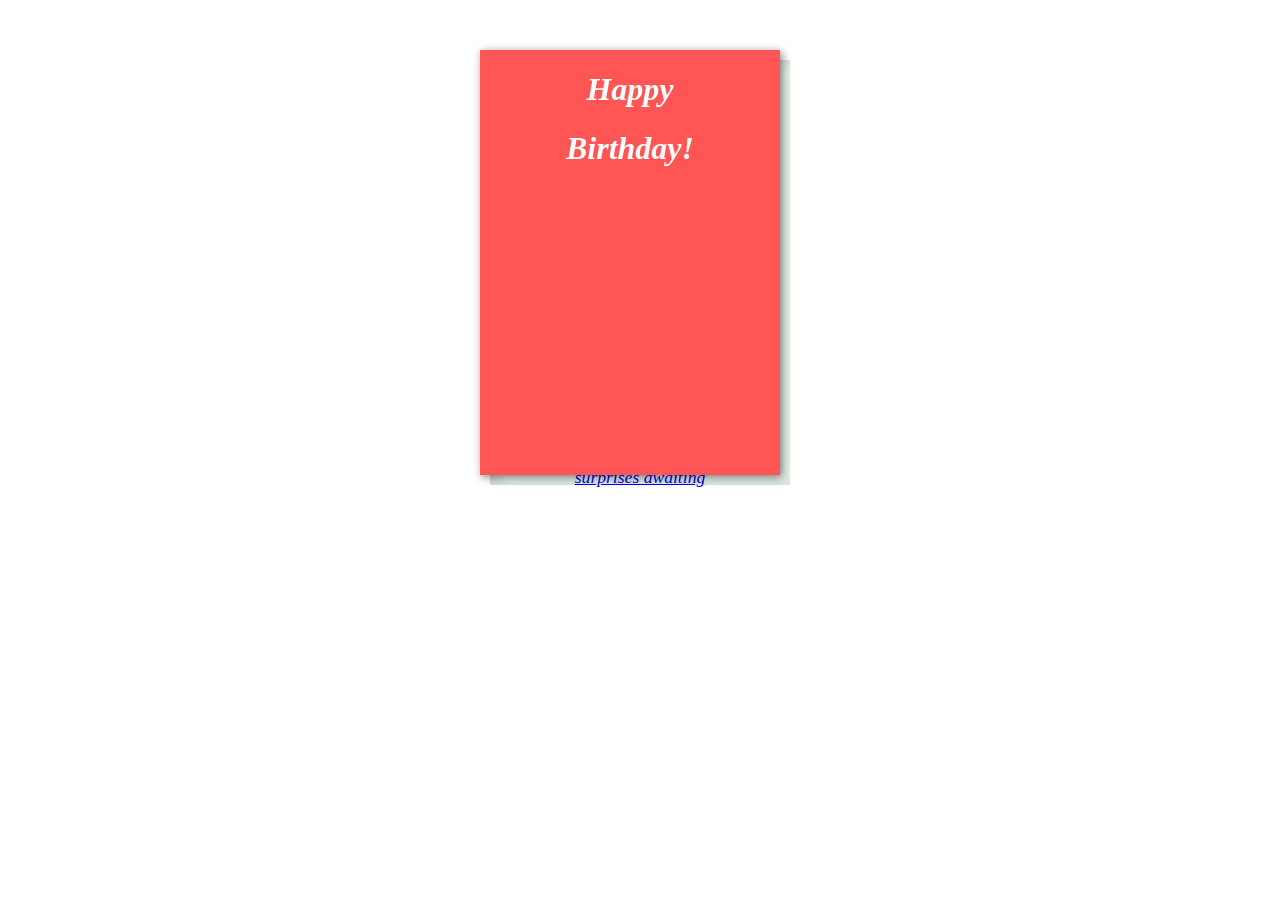
<file: index.html>
<html>
<head>
	<link rel="stylesheet" href="cards.css">
</head>
<body>
<div class="card">
  <div class="back"></div>
	<div class="front">
		<div class="wrap">
        <h1>Happy</h1><h1> Birthday!</h1>
		</div>
	</div>
   
  
  
  <div class="text-container">
    <p id="head">Hey Sagar,</p>
    <p>You have been a self-made person. Keep growing and flourishing. Wish you all the success and happiness in life.</p>
    <p>You have truely been the best gift by god to me. I"ll be there with you in your heart and soul whenever you seek me.</p>
	<p>I LOVE YOU<p>
	<a href="bday.html">surprises awaiting</a>
  </div>
</div>
</body>
</file>
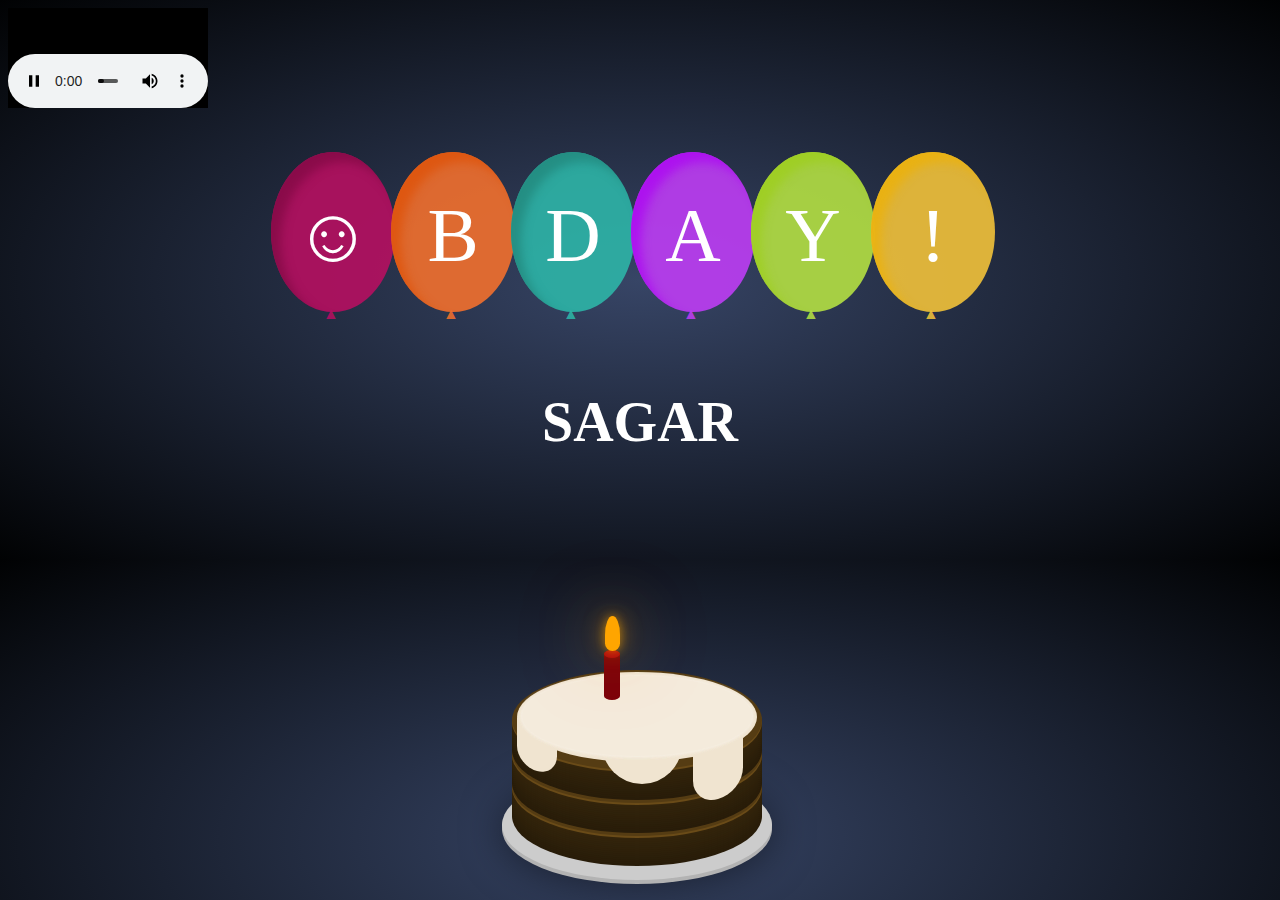
<file: bdaycake.html>
<!DOCTYPE html>
<html >
<head>
  <meta charset="UTF-8">
  <title>CSS Birthday Cake</title>
  <meta name="viewport" content="width=device-width, initial-scale=1">
  <link rel="stylesheet" href="bdaycakes.css">

  <script src="bdaycakess.js"></script>

</head>

<body style="color:#fff;">
   <embed src="Happy Birthday Song ! Happy Birthday.mp3" autostart="true" loop="true" width="200px" height="100px">
    <center>
    
  <div class="cake">
    <div class="plate"></div>
    <div class="layer layer-bottom"></div>
    <div class="layer layer-middle"></div>
    <div class="layer layer-top"></div>
    <div class="icing"></div>
    <div class="drip drip1"></div>
    <div class="drip drip2"></div>
    <div class="drip drip3"></div>
    <div class="candle">
        <div class="flame"></div>
    </div>
</div>


        <div class="container">
            <div class="balloon">
                <div><span>☺</span>
                </div>
                <div><span>B</span>
                </div>
                <div><span>D</span>
                </div>
                <div><span>A</span>
                </div>
                <div><span>Y</span>
                </div>
                <div><span>!</span>
                </div>
            </div>
             <h1>SAGAR</h1>

        </div>
        
  

  </center>
</body>
</html>
</file>
<file: cards.css>
/*@import url(https://fonts.googleapis.com/css?family=Nobile:400italic,700italic);*/

$border-color: #73BFB5;

html, body {
  overflow: hidden;
  background-color: #bf737d;
 
  width: 100%;
  height: 100%;
}

.card {
  position: relative;
  width: 300px;
  height: 425px;
  border: 10px solid $border-color;
  margin: 50px auto 0 auto;
  box-shadow: inset 10px 0px 15px 0px rgba(0,0,0,0.1);
  background-color:rgb(230, 240, 230);
}

.card .text-container {
  width: 80%;
  height: 80%;
  margin: auto;
}

h1{
	color:white;
}

.card .text-container #head {
  font-family: 'Nobile', sans-serif;
  font-size: 1.5em;
  margin: 60px auto 60px auto;
}

.card p {
  font-size: 1.1em;
  line-height: 1.4;
  font-family: 'Nobile';
  color: #331717;
  font-style: italic;
  text-align: center;
  margin: 30px auto 0px auto;
}

.card .front { 
  position: absolute;
  width: 100%;
  height: 100%;
  margin: -10px 0px 0px -10px;
  border: 10px solid $border-color;
  backface-visibility: hidden;
  background-color: #FF5555;/*rgb(115, 163, 191);
  /* background-image: url($cover-image); */
  background-size: contain;
  transform-style: preserve-3d;
  transform-origin: 0% 50%;
  transform: perspective(800px) rotateY(0deg);
  transition: all 0.8s ease-in-out;
}

.card:hover .front {
  transform: perspective(800px) rotateY(-170deg);
  background-color: rgb(115-50, 163-50, 191-50);
}

.card:hover .back {
  transform: perspective(800px) rotateY(-170deg);
  box-shadow: 7px 0px 5px 0px rgba(0,0,0,0.3), inset 2px 0px 15px 0px rgba(0,0,0,0.1);
  background-color: rgb(210, 220, 210);
}

.card .back {
  position: absolute;
  width: 100%;
  height: 100%;
  border: 10px solid $border-color;
  margin: -10px 0px 0px -10px;
  backface-visibility: visible;
  filter: drop-shadow(2px 2px 4px rgba(0,0,0,.5));
  transform-style: preserve-3d;
  transform-origin: 0% 50%;
  transform: perspective(800px) rotateY(0deg);
  transition: all 0.8s ease-in-out;
  background-color: rgb(230, 240, 230);
  box-shadow: 0px 0px 0px 0px rgba(0,0,0,0.1);
}
.wrap{
	text-align:center;
	font-style:italic;
}

/*#card.wrap {
    background: #FFEFEF;
    -webkit-box-shadow: inset 2px 0 1px rgba(0, 0, 0, .05);
    -moz-box-shadow: inset 2px 0 1px rgba(0, 0, 0, .05);
    box-shadow: inset 2px 0 1px rgba(0, 0, 0, .05);
}
/*#card h1 {
    text-align: center;
    font-family: 'Nobile', sans-serif;
    font-style: italic;
    font-size: 70px;
    text-shadow: 
        4px 4px 0px rgba(0, 0, 0, .15),
        1px 1px 0 rgba(255, 200, 200, 255),
        2px 2px 0 rgba(255, 150, 150, 255),
        3px 3px 0 rgba(255, 125, 125, 255);
    color: #FFF;
}
/*.cover-shape-large {
  position: absolute;
  width: 65%;
  height: 48%;
  top: 25%;
  left: 18%;
  /* transform: rotateZ(45deg); 
}

.cover-shape-large .shape-block, .cover-shape-large .shape-diamond {
  background-color: #73bf8f;
}

.cover-shape-small {
  position: absolute;
  width: 50%;
  height: 36%;
  top: 30%;
  left: 25%;
}

.shape-block {
  position: absolute;
  width: 100%;
  height: 100%;
  background-color: white;
  border-radius: 50px;
  box-shadow: 0 0 20px 0 rgba(0,0,0,0.5);
}

#shape-image {
  background-image: url('http://freedesignfile.com/upload/2013/02/Birthday-cake-vector-4.jpg');
  background-size: contain;
  background-repeat: no-repeat;
  background-position: center;
}

.shape-diamond {
  position: absolute;
  width: 100%;
  height: 100%;
  background-color: white;
  box-shadow: 0 0 10px 0 rgba(0,0,0,0.5);
  transform: rotateZ(45deg);
}


$vanilla: #f0e4d0;
$chocolate: #553c13;
$size: 0.4;

@mixin foodColoring($color) {
    background-color: $color;
    box-shadow:
        0 2px 0px lighten($color, 5%),
        0 4px 0px darken($color, 8.2%),
        0 6px 0px darken($color, 8.4%),
        0 8px 0px darken($color, 8.6%),
        0 10px 0px darken($color, 8.8%),
        0 12px 0px darken($color, 9%),
        0 14px 0px darken($color, 9.2%),
        0 16px 0px darken($color, 9.4%),
        0 18px 0px darken($color, 9.6%),
        0 20px 0px darken($color, 9.8%),
        0 22px 0px darken($color, 10%),
        0 24px 0px darken($color, 10.2%),
        0 26px 0px darken($color, 10.4%),
        0 28px 0px darken($color, 10.6%),
        0 30px 0px darken($color, 10.8%);
}

.cake {
    position: absolute;
    width: 250px*$size;
    height: 200px*$size;
    top: 45%;
    left: 50%;
    margin-top: -70px*$size;
    margin-left: -125px*$size;
}

.cake > * {
    position: absolute;
    
}

.layer {
    position: absolute;
    display: block;
    width: 250px*$size;
    height: 100px*$size;
    border-radius: 50%;
    @include foodColoring($chocolate);
}

.layer-top { top: 0px; }
.layer-middle { top: 33px*$size; }
.layer-bottom { top: 66px*$size; }

.icing {
    top: 2px*$size;
    left: 5px*$size;
    background-color: $vanilla;
    width: 240px*$size;
    height: 90px*$size;
    border-radius: 50%;
    &:before {
        content: "";
        position: absolute;
        top: 4px;
        right: 5px;
        bottom: 6px;
        left: 5px;
        background-color: lighten($vanilla, 3%);
        box-shadow:
            0 0 4px lighten($vanilla, 5%),
            0 0 4px lighten($vanilla, 5%),
            0 0 4px lighten($vanilla, 5%);
        border-radius: 50%;
        
    }
}

.drip {
    display: block;
    width: 50px*$size;
    height: 60px*$size;
    border-bottom-left-radius: 25px;
    border-bottom-right-radius: 25px;
    background-color: $vanilla;
}

.drip1 {
    top: 55px*$size;
    left: 5px*$size;
    transform: skewY(15deg);
    height: 48px*$size;
    width: 40px*$size;
}

.drip2 {
    top: 75px*$size;
    left: 181px*$size;
    transform: skewY(-15deg);
}

.drip3 {
    top: 84px*$size;
    left: 90px*$size;
    width: 80px*$size;
    border-bottom-left-radius: 40px;
    border-bottom-right-radius: 40px;
}

.candle {
    background-color: #bf737d;
    width: 16px*$size;
    height: 50px*$size;
    border-radius: 8px / 4px;
    top: -20px*$size;
    left: 50%;
    margin-left: -8px*$size;
    /* z-index: 10; 
    &:before {
        content: "";
        position: absolute;
        top: 0;
        left: 0;
        width: 16px*$size;
        height: 8px*$size;
        border-radius: 50%;
        background-color: lighten(#bf737d, 10%);
    }
}

.flame {
    position: absolute;
    background-color: orange;
    width: 15px*$size;
    height: 35px*$size;
    border-radius: 10px 10px 10px 10px / 25px 25px 10px 10px;
    top: -34px*$size;
    left: 50%;
    margin-left: -7.5px*$size;
    /* z-index: 10; 
    box-shadow:
        0 0 10px rgba(orange, 0.5),
        0 0 20px rgba(orange, 0.5),
        0 0 60px rgba(orange, 0.5),
        0 0 80px rgba(orange, 0.5);
    transform-origin: 50% 90%;
    animation: flicker 1s ease-in-out infinite;
}

@keyframes flicker {
    0% {
        /* transform: rotateZ(5deg); 
        box-shadow: 
            0 0 10px rgba(orange, 0.2),
            0 0 20px rgba(orange, 0.2),
            0 0 60px rgba(orange, 0.2),
            0 0 80px rgba(orange, 0.2) }
    25% {
        /* transform: rotateZ(-5deg); 
        box-shadow:
            0 0 10px rgba(orange, 0.5),
            0 0 20px rgba(orange, 0.5),
            0 0 60px rgba(orange, 0.5),
            0 0 80px rgba(orange, 0.5) }
    50% {
        /* transform: rotateZ(10deg); 
        box-shadow:
            0 0 10px rgba(orange, 0.3),
            0 0 20px rgba(orange, 0.3),
            0 0 60px rgba(orange, 0.3),
            0 0 80px rgba(orange, 0.3) }
    75% {
        /* transform: rotateZ(-10deg); 
        box-shadow:
            0 0 10px rgba(orange, 0.4),
            0 0 20px rgba(orange, 0.4),
            0 0 60px rgba(orange, 0.4),
            0 0 80px rgba(orange, 0.4) }
    100% {
        /* transform: rotateZ(5deg); 
        box-shadow:
            0 0 10px rgba(orange, 0.5),
            0 0 20px rgba(orange, 0.5),
            0 0 60px rgba(orange, 0.5),
            0 0 80px rgba(orange, 0.5) }
}
</file>
<file: bdaycakes.css>
body {
  background-image: -webkit-gradient(radial, 50% 50%, 0, 50% 50%, 100, color-stop(0%, #374566), color-stop(100%, #010203));
  background-image: -webkit-radial-gradient(#374566, #010203);
  background-image: -moz-radial-gradient(#374566, #010203);
  background-image: -o-radial-gradient(#374566, #010203);
  background-image: radial-gradient(#374566, #010203);
}

.cake {
  position: absolute;
  width: 200px;
  height: 200px;
  top: 50%;
  left: 40%;
  margin-top: 220px;
 
}

.plate {
  width: 270px;
  height: 110px;
  position: absolute;
  bottom: -10px;
  left: -10px;
  background-color: #ccc;
  border-radius: 50%;
  box-shadow: 0 2px 0 #b3b3b3, 0 4px 0 #b3b3b3, 0 5px 40px rgba(0, 0, 0, 0.5);
}

.cake > * {
  position: absolute;
}

.layer {
  position: absolute;
  display: block;
  width: 250px;
  height: 100px;
  border-radius: 50%;
  background-color: #553c13;
  box-shadow: 0 2px 0px #6a4b18, 0 4px 0px #33240b, 0 6px 0px #32230b, 0 8px 0px #31230b, 0 10px 0px #30220b, 0 12px 0px #2f220b, 0 14px 0px #2f210a, 0 16px 0px #2e200a, 0 18px 0px #2d200a, 0 20px 0px #2c1f0a, 0 22px 0px #2b1f0a, 0 24px 0px #2a1e09, 0 26px 0px #2a1d09, 0 28px 0px #291d09, 0 30px 0px #281c09;
}

.layer-top {
  top: 0px;
}

.layer-middle {
  top: 33px;
}

.layer-bottom {
  top: 66px;
}

.icing {
  top: 2px;
  left: 5px;
  background-color: #f0e4d0;
  width: 240px;
  height: 90px;
  border-radius: 50%;
}
.icing:before {
  content: "";
  position: absolute;
  top: 4px;
  right: 5px;
  bottom: 6px;
  left: 5px;
  background-color: #f4ebdc;
  box-shadow: 0 0 4px #f6efe3, 0 0 4px #f6efe3, 0 0 4px #f6efe3;
  border-radius: 50%;
  z-index: 1;
}

.drip {
  display: block;
  width: 50px;
  height: 60px;
  border-bottom-left-radius: 25px;
  border-bottom-right-radius: 25px;
  background-color: #f0e4d0;
}

.drip1 {
  top: 53px;
  left: 5px;
  transform: skewY(15deg);
  height: 48px;
  width: 40px;
}

.drip2 {
  top: 69px;
  left: 181px;
  transform: skewY(-15deg);
}

.drip3 {
  top: 54px;
  left: 90px;
  width: 80px;
  border-bottom-left-radius: 40px;
  border-bottom-right-radius: 40px;
}

.candle {
  background-color: #7B020B;
  width: 16px;
  height: 50px;
  border-radius: 8px / 4px;
  top: -20px;
  left: 50%;
  margin-left: -8px;
  z-index: 10;
}
.candle:before {
  content: "";
  position: absolute;
  top: 0;
  left: 0;
  width: 16px;
  height: 8px;
  border-radius: 50%;
  background-color: #ad030f;
}

.flame {
  position: absolute;
  background-color: orange;
  width: 15px;
  height: 35px;
  border-radius: 10px 10px 10px 10px / 25px 25px 10px 10px;
  top: -34px;
  left: 50%;
  margin-left: -7.5px;
  z-index: 10;
  box-shadow: 0 0 10px rgba(255, 165, 0, 0.5), 0 0 20px rgba(255, 165, 0, 0.5), 0 0 60px rgba(255, 165, 0, 0.5), 0 0 80px rgba(255, 165, 0, 0.5);
  transform-origin: 50% 90%;
  animation: flicker 1s ease-in-out alternate infinite;
}

@keyframes flicker {
  0% {
    transform: skewX(5deg);
    box-shadow: 0 0 10px rgba(255, 165, 0, 0.2), 0 0 20px rgba(255, 165, 0, 0.2), 0 0 60px rgba(255, 165, 0, 0.2), 0 0 80px rgba(255, 165, 0, 0.2);
  }
  25% {
    transform: skewX(-5deg);
    box-shadow: 0 0 10px rgba(255, 165, 0, 0.5), 0 0 20px rgba(255, 165, 0, 0.5), 0 0 60px rgba(255, 165, 0, 0.5), 0 0 80px rgba(255, 165, 0, 0.5);
  }
  50% {
    transform: skewX(10deg);
    box-shadow: 0 0 10px rgba(255, 165, 0, 0.3), 0 0 20px rgba(255, 165, 0, 0.3), 0 0 60px rgba(255, 165, 0, 0.3), 0 0 80px rgba(255, 165, 0, 0.3);
  }
  75% {
    transform: skewX(-10deg);
    box-shadow: 0 0 10px rgba(255, 165, 0, 0.4), 0 0 20px rgba(255, 165, 0, 0.4), 0 0 60px rgba(255, 165, 0, 0.4), 0 0 80px rgba(255, 165, 0, 0.4);
  }
  100% {
    transform: skewX(5deg);
    box-shadow: 0 0 10px rgba(255, 165, 0, 0.5), 0 0 20px rgba(255, 165, 0, 0.5), 0 0 60px rgba(255, 165, 0, 0.5), 0 0 80px rgba(255, 165, 0, 0.5);
  }
}
 span {
                text-transform: uppercase;
            }
            .container {
                width: 800px;
                height: 420px;
                padding: 10px;
                margin: 0 auto;
                position: relative;
            }
            .balloon {
                width: 738px;
                margin: 0 auto;
                padding-top: 30px;
                position: relative;
            }
            .balloon > div {
                width: 104px;
                height: 140px;
                background: rgba(182, 15, 97, 0.9);
                border-radius: 0;
                border-radius: 80% 80% 80% 80%;
                margin: 0 auto;
                position: absolute;
                padding: 10px;
                box-shadow: inset 17px 7px 10px rgba(182, 15, 97, 0.9);
                -webkit-transform-origin: bottom center;
            }
            .balloon > div:nth-child(1) {
                background: rgba(182, 15, 97, 0.9);
                left: 0;
                box-shadow: inset 10px 10px 10px rgba(135, 11, 72, 0.9);
                -webkit-animation: balloon1 6s ease-in-out infinite;
                -moz-animation: balloon1 6s ease-in-out infinite;
                -o-animation: balloon1 6s ease-in-out infinite;
                animation: balloon1 6s ease-in-out infinite;
            }
            .balloon > div:nth-child(1):before {
                color: rgba(182, 15, 97, 0.9);
            }
            .balloon > div:nth-child(2) {
                background: rgba(242, 112, 45, 0.9);
                left: 120px;
                box-shadow: inset 10px 10px 10px rgba(222, 85, 14, 0.9);
                -webkit-animation: balloon2 6s ease-in-out infinite;
                -moz-animation: balloon2 6s ease-in-out infinite;
                -o-animation: balloon2 6s ease-in-out infinite;
                animation: balloon2 6s ease-in-out infinite;
            }
            .balloon > div:nth-child(2):before {
                color: rgba(242, 112, 45, 0.9);
            }
            .balloon > div:nth-child(3) {
                background: rgba(45, 181, 167, 0.9);
                left: 240px;
                box-shadow: inset 10px 10px 10px rgba(35, 140, 129, 0.9);
                -webkit-animation: balloon4 6s ease-in-out infinite;
                -moz-animation: balloon4 6s ease-in-out infinite;
                -o-animation: balloon4 6s ease-in-out infinite;
                animation: balloon4 6s ease-in-out infinite;
            }
            .balloon > div:nth-child(3):before {
                color: rgba(45, 181, 167, 0.9);
            }
            .balloon > div:nth-child(4) {
                background: rgba(190, 61, 244, 0.9);
                left: 360px;
                box-shadow: inset 10px 10px 10px rgba(173, 14, 240, 0.9);
                -webkit-animation: balloon1 5s ease-in-out infinite;
                -moz-animation: balloon1 5s ease-in-out infinite;
                -o-animation: balloon1 5s ease-in-out infinite;
                animation: balloon1 5s ease-in-out infinite;
            }
            .balloon > div:nth-child(4):before {
                color: rgba(190, 61, 244, 0.9);
            }
            .balloon > div:nth-child(5) {
                background: rgba(180, 224, 67, 0.9);
                left: 480px;
                box-shadow: inset 10px 10px 10px rgba(158, 206, 34, 0.9);
                -webkit-animation: balloon3 5s ease-in-out infinite;
                -moz-animation: balloon3 5s ease-in-out infinite;
                -o-animation: balloon3 5s ease-in-out infinite;
                animation: balloon3 5s ease-in-out infinite;
            }
            .balloon > div:nth-child(5):before {
                color: rgba(180, 224, 67, 0.9);
            }
            .balloon > div:nth-child(6) {
                background: rgba(242, 194, 58, 0.9);
                left: 600px;
                box-shadow: inset 10px 10px 10px rgba(234, 177, 15, 0.9);
                -webkit-animation: balloon2 3s ease-in-out infinite;
                -moz-animation: balloon2 3s ease-in-out infinite;
                -o-animation: balloon2 3s ease-in-out infinite;
                animation: balloon2 3s ease-in-out infinite;
            }
            .balloon > div:nth-child(6):before {
                color: rgba(242, 194, 58, 0.9);
            }
            .balloon > div:before {
                color: rgba(182, 15, 97, 0.9);
                position: absolute;
                bottom: -11px;
                left: 52px;
                content:"▲";
                font-size: 1em;
            }
            span {
                font-size: 4.8em;
                color: white;
                position: relative;
                top: 30px;
                
               
            }
            /*BALLOON 1 4*/
            @-webkit-keyframes balloon1 {
                0%, 100% {
                    -webkit-transform: translateY(0) rotate(-6deg);
                }
                50% {
                    -webkit-transform: translateY(-20px) rotate(8deg);
                }
            }
            @-moz-keyframes balloon1 {
                0%, 100% {
                    -moz-transform: translateY(0) rotate(-6deg);
                }
                50% {
                    -moz-transform: translateY(-20px) rotate(8deg);
                }
            }
            @-o-keyframes balloon1 {
                0%, 100% {
                    -o-transform: translateY(0) rotate(-6deg);
                }
                50% {
                    -o-transform: translateY(-20px) rotate(8deg);
                }
            }
            @keyframes balloon1 {
                0%, 100% {
                    transform: translateY(0) rotate(-6deg);
                }
                50% {
                    transform: translateY(-20px) rotate(8deg);
                }
            }
            /* BAllOON 2 5*/
            @-webkit-keyframes balloon2 {
                0%, 100% {
                    -webkit-transform: translateY(0) rotate(6eg);
                }
                50% {
                    -webkit-transform: translateY(-30px) rotate(-8deg);
                }
            }
            @-moz-keyframes balloon2 {
                0%, 100% {
                    -moz-transform: translateY(0) rotate(6deg);
                }
                50% {
                    -moz-transform: translateY(-30px) rotate(-8deg);
                }
            }
            @-o-keyframes balloon2 {
                0%, 100% {
                    -o-transform: translateY(0) rotate(6deg);
                }
                50% {
                    -o-transform: translateY(-30px) rotate(-8deg);
                }
            }
            @keyframes balloon2 {
                0%, 100% {
                    transform: translateY(0) rotate(6deg);
                }
                50% {
                    transform: translateY(-30px) rotate(-8deg);
                }
            }
            /* BAllOON 0*/
            @-webkit-keyframes balloon3 {
                0%, 100% {
                    -webkit-transform: translate(0, -10px) rotate(6eg);
                }
                50% {
                    -webkit-transform: translate(-20px, 30px) rotate(-8deg);
                }
            }
            @-moz-keyframes balloon3 {
                0%, 100% {
                    -moz-transform: translate(0, -10px) rotate(6eg);
                }
                50% {
                    -moz-transform: translate(-20px, 30px) rotate(-8deg);
                }
            }
            @-o-keyframes balloon3 {
                0%, 100% {
                    -o-transform: translate(0, -10px) rotate(6eg);
                }
                50% {
                    -o-transform: translate(-20px, 30px) rotate(-8deg);
                }
            }
            @keyframes balloon3 {
                0%, 100% {
                    transform: translate(0, -10px) rotate(6eg);
                }
                50% {
                    transform: translate(-20px, 30px) rotate(-8deg);
                }
            }
            /* BAllOON 3*/
            @-webkit-keyframes balloon4 {
                0%, 100% {
                    -webkit-transform: translate(10px, -10px) rotate(-8eg);
                }
                50% {
                    -webkit-transform: translate(-15px, 20px) rotate(10deg);
                }
            }
            @-moz-keyframes balloon4 {
                0%, 100% {
                    -moz-transform: translate(10px, -10px) rotate(-8eg);
                }
                50% {
                    -moz-transform: translate(-15px, 10px) rotate(10deg);
                }
            }
            @-o-keyframes balloon4 {
                0%, 100% {
                    -o-transform: translate(10px, -10px) rotate(-8eg);
                }
                50% {
                    -o-transform: translate(-15px, 10px) rotate(10deg);
                }
            }
            @keyframes balloon4 {
                0%, 100% {
                    transform: translate(10px, -10px) rotate(-8eg);
                }
                50% {
                    transform: translate(-15px, 10px) rotate(10deg);
                }
            }
            h1 {
                position: relative;
                top: 200px;
                text-align: center;
                color: white;
                font-size: 3.5em;
            }
</file>
